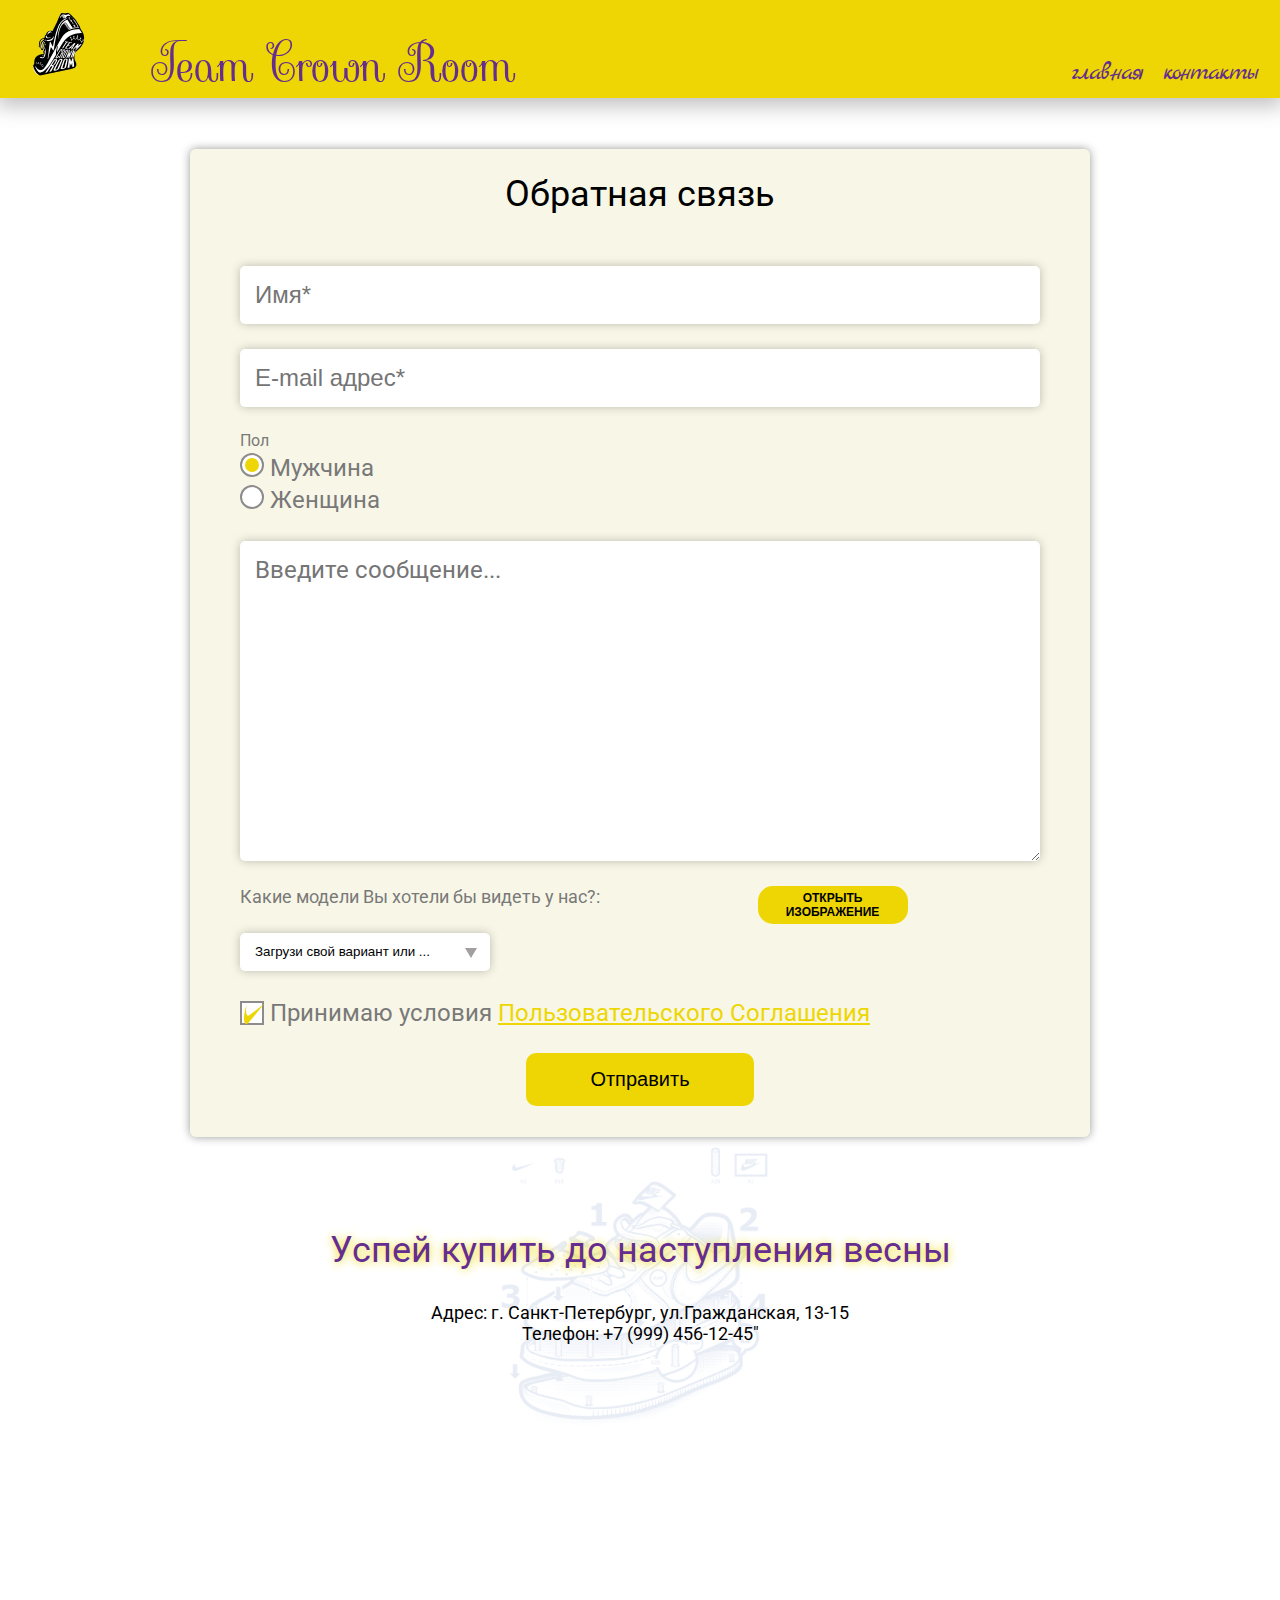
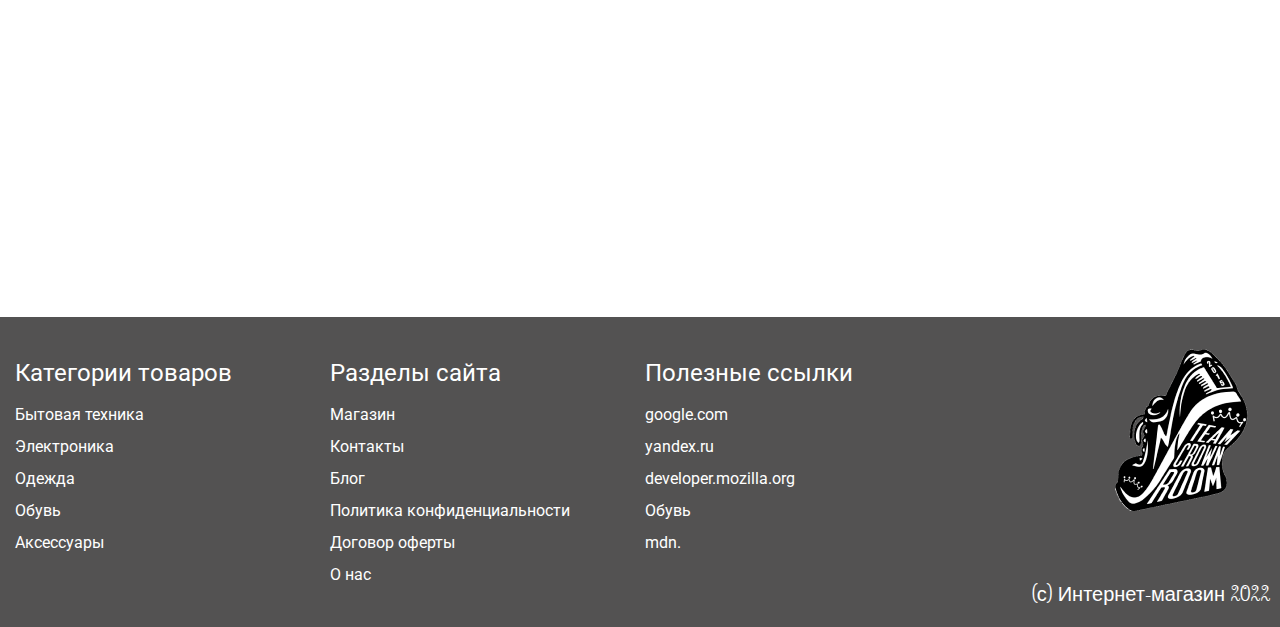
<file: feedback.html>
<!DOCTYPE html>
<html lang="ru">

<head>
    <meta charset="UTF-8">
    <meta http-equiv="X-UA-Compatible" content="IE=edge">
    <meta name="viewport" content="width=device-width, initial-scale=1.0">
    <title>feedback</title>
    <link rel="stylesheet" href="css/style.css">
    <script defer src="https://cdnjs.cloudflare.com/ajax/libs/jquery/3.6.0/jquery.min.js"></script>
    <script defer src="js/app.js"></script>
</head>

<body>
    <div class="wrapper">
        <header class="header__container">
            <div class="header__main">
                <a href="index.html"><img src="img/logo.png" alt="Лого" class="header__logo"></a>
                <h1 class="header__title">Team Crown Room</h1>
            </div>
            <nav class="header__nav" id="menu">
                <ul class="hvigation__title">
                    <li><a href="index.html" class="navigation__link">главная</a></li>
                    <li><a data-goto=".page__section_1" href="#" class="navigation__link">контакты</a></li>
                </ul>
            </nav>
            <div class="burger__content">
                <div class="burger__menu">
                    <span></span>
                </div>
            </div>
        </header>
        <section class="form__container">
            <form class="form__box" action="#">
                <h2 class="feedback">Обратная связь</h2>
                <div class="notValidateName">
                    <input aria-label="name" class="form__input js__input" id="input-1" name="name" type="text" placeholder="Имя*">
                </div>
                <div class="notValidateEmail">
                    <input aria-label="email" class="form__input js__input js__input-email" id="input-2" name="email" type="email" placeholder="E-mail адрес*">
                </div>
                <div class="form__sex">
                    <h4 class="sex-title">Пол</h4>
                    <div class="sex-box">
                        <input type="radio" class="radio__input" id="input-3" name="sex" checked>
                        <label class="radio__label" for="input-3">Мужчина</label>
                    </div>
                    <div class="sex-box">
                        <input type="radio" class="radio__input" id="input-4" name="sex">
                        <label class="radio__label" for="input-4">Женщина</label>
                    </div>
                </div>
                <textarea aria-label="textarea" type="text" class="sex-textarea" id="input-5" name="textarea" placeholder="Введите сообщение..."></textarea>
                <div class="form__content">
                    <div class="form__left">
                        <h3 class="form__title">Какие модели Вы хотели бы видеть у нас?:</h3>
                        <div class="select__wrapper">
                            <select class="sex-where" name="where">
                                <option value="download">Загрузи свой вариант или ...</option>
                                <option value="run">Беговые кроссовки</option>
                                <option value="basketball">Баскетбольные кроссовки</option>
                                <option value="fotball">Футбольные кроссовки</option>
                                <option value="everyday">Повседневные кроссовки</option>
                                <option value="fitnes">Кроссовки для фитнеса</option>
                            </select>
                        </div>
                        <div class="select__wrapper-mod">
                            <button class="dropdown__button" type="button">Загрузи свой вариант или ...</button>
                            <div class="dropdown__list">
                                <div class="dropdown__list-item" tabindex="0" data-value="download">Загрузи свой вариант или ...</div>
                                <div class="dropdown__list-item" tabindex="0" data-value="run">Беговые кроссовки</div>
                                <div class="dropdown__list-item" tabindex="0" data-value="basketball">Баскетбольные кроссовки</div>
                                <div class="dropdown__list-item" tabindex="0" data-value="fotball">Футбольные кроссовки</div>
                                <div class="dropdown__list-item" tabindex="0" data-value="everyday">Повседневные кроссовки</div>
                                <div class="dropdown__list-item" tabindex="0" data-value="fitnes">Кроссовки для фитнеса</div>
                            </div>
                        </div>
                    </div>
                    <div class="form__right">
                        <input type="file" id="file">                        
                    </div>
                </div>
                <div class="sex-agreement">
                    <input type="checkbox" class="sex-checkbox js__input-checkbox" id="input-7" name="checkbox" checked>
                    <label class="chekbox__label" for="input-7">Принимаю условия <span><a href="#">Пользовательского Соглашения</a></span></label>
                </div>
                <div class="form__btn-submint">
                    <button type="submit" class="btn-submint">Отправить</button>
                </div>
            </form>
        </section>
        <section class="section__map  page__section_1">
            <div class="section__content">
                <div class="section__box">
                    <h4 class="map__title">Успей купить до наступления весны</h4>
                    <p class="map__text">Адрес: г. Санкт-Петербург, ул.Гражданская, 13-15</p>
                    <p class="map__text">Телефон: <a href="tel:+7 (999) 456-12-45">+7 (999) 456-12-45"</a></p>
                </div>
            </div>
            <div class="map__content">
                <iframe src="https://www.google.com/maps/embed?pb=!1m18!1m12!1m3!1d6921.558110344024!2d30.31146699199573!3d59.92865381923759!2m3!1f0!2f0!3f0!3m2!1i1024!2i768!4f13.1!3m3!1m2!1s0x46963102577fe953%3A0x896bffbfacdacaa5!2z0JHQtdGA0YLQs9C-0LvRjNC0INGG0LXQvdGC0YA!5e0!3m2!1sru!2sru!4v1647334333516!5m2!1sru!2sru" width="600" height="450" style="border:0;" allowfullscreen="" loading="lazy"></iframe>
            </div>
        </section>
        <footer class="footer__container">
            <div class="footer__box">
                <h3 class="footer__box-title title-box">Категории товаров</h3>
                <ul class="footer__box-list">
                    <li><a href="#" class="footer__box-link">Бытовая техника</a></li>
                    <li><a href="#" class="footer__box-link">Электроника</a></li>
                    <li><a href="#" class="footer__box-link">Одежда</a></li>
                    <li><a href="#" class="footer__box-link">Обувь</a></li>
                    <li><a href="#" class="footer__box-link">Аксессуары</a></li>
                </ul>
            </div>
            <div class="footer__box footer__box_auto">
                <h3 class="footer__box-title title-box">Разделы сайта</h3>
                <ul class="footer__box-list">
                    <li><a href="#" class="footer__box-link">Магазин</a></li>
                    <li><a href="#" class="footer__box-link">Контакты</a></li>
                    <li><a href="#" class="footer__box-link">Блог</a></li>
                    <li><a href="#" class="footer__box-link">Политика конфиденциальности</a></li>
                    <li><a href="#" class="footer__box-link">Договор оферты</a></li>
                    <li><a href="#" class="footer__box-link">О нас</a></li>
                </ul>
            </div>
            <div class="footer__box">
                <h3 class="footer__box-title title-box">Полезные ссылки</h3>
                <ul class="footer__box-list">
                    <li><a href="#" class="footer__box-link">google.com</a></li>
                    <li><a href="#" class="footer__box-link">yandex.ru</a></li>
                    <li><a href="#" class="footer__box-link">developer.mozilla.org</a></li>
                    <li><a href="#" class="footer__box-link">Обувь</a></li>
                    <li><a href="#" class="footer__box-link">mdn.</a></li>
                </ul>
            </div>
            <div class="footer__box_info">
                <a href="#"><img src="img/logo_footer.png" alt="Лого" class="header__logo footer__logo"></a>
                <div class="footer__box-copyright">(с) Интернет-магазин 2022</div>
            </div>
        </footer>
    </div>
</body>

</html>
</file>
<file: css/style.css>
@import url(https://fonts.googleapis.com/css?family=Roboto:regular);
@import url(https://fonts.googleapis.com/css?family=Poppins:300,regular,600,800);
@import url(https://fonts.googleapis.com/css?family=Sevillana:regular);
@import url(https://fonts.googleapis.com/css?family=Marck+Script:regular);
@import url(https://fonts.googleapis.com/css?family=Titan+One:regular);
@import 'form.css';

ul, li {list-style: none; padding: 0;}
* {padding: 0; margin: 0; border: 0; box-sizing: border-box;}
HTML, body {height: 100%;}
a {text-decoration: none;}
h1, h2, h3, h4, h5, h6 {font-weight: inherit;font-size: inherit;}

body {
    font-family: Roboto;
    font-style: normal;
    font-weight: normal;
    font-size: 28px;
    line-height: 1.17;
    color: #fff;
    background-color: #fff;
}

body._lock {
    overflow: hidden;
}

[class*="__container"] {
    max-width: 1440px;
    margin: 0 auto;
}

.wrapper {
    max-width: 1440px;
    margin: 0 auto;
}

.header__main {
    display: grid;
    grid-template-columns: 120px 560px auto;
    align-items: center;
}

.header__container {
    background-color: #EDD603;
    height: 98px;
    display: flex;
    align-items: center;
    justify-content: flex-start;
    box-shadow: 0px 4px 20px 4px rgba(0, 0, 0, 0.25);
    z-index: 105;
}

.header__logo {
    padding-left: 23px;
}

.header__title {
    font-family: Sevillana, sans-serif;
    font-size: 72px;
    font-weight: 400;
    color: #652D90;
    padding-left: 30px;
    line-height: 98px;
}


.header__nav {
    flex: 1 1 auto;
    padding-right: 23px;
    height: 98px;
    display: flex;
    justify-content: flex-end;
    align-items: flex-end;
}

.hvigation__title {
    display: flex;
    padding-bottom: 10px;
}

.navigation__link {
    font-family: 'Marck Script', sans-serif;
    color: #652D90;
    margin-left: 10px;
    font-weight: normal;
    font-size: 30px;
    letter-spacing: -0.065em;
    position: relative;
    display: block;
    cursor: pointer;
}

.navigation__link::before, 
.navigation__link::after {
    content: '';
    position: absolute;
    width: 0%;
    height: 2px;
    bottom: 0;
    background: #D91C5C;
}

.navigation__link::before {
    left: -2.5px;
}

.navigation__link::after {
    right: 2.5px;
    background: #D91C5C;
    transition: width .8s cubic-bezier(.22, .61, .36, 1);
}

.navigation__link:hover::before {
    background: #D91C5C;
    width: 100%;
    transition: width .5s cubic-bezier(.22, .61, .36, 1);
}

.navigation__link:hover::after {
    background: transparent;
    width: 100%;
    transition: 0s;
}

.burger__menu, .burger__content {
    display: none;
}

.header-body__left {
    display: flex;
    flex-direction: column;
    align-items: center;
    justify-content: center;
}

.header-body__title {
    font-family: 'Titan One', sans-serif;
    font-size: 72px;
    width: 450px;
    text-align: center;
    background: linear-gradient(244.88deg, #EDD603 13.86%, #FFFFFF 49.04%, #EDD603 79.38%);
    -webkit-background-clip: text;
    -webkit-text-fill-color: transparent;
    background-clip: text;
    position: relative;
}

.header-body__title::after {
    content: '';
    position: absolute;
    bottom: -109px;
    right: 48px;
    width: 355px;
    height: 72px;
    background: #000000;
    filter: blur(15px);
}

.header-body__left a {
    position: relative;
    display: inline-block;
    padding: 15px 10px;
    margin: 40px 0;
    color: #EDD603;
    text-decoration: none;
    text-transform: uppercase;
    transition: 0.5s;
    letter-spacing: 4px;
    overflow: hidden;
    font-family: 'Raleway', sans-serif;
    font-weight: bold;
}

.header-body__left a:hover{
    background: #EDD603;
    color: #652d90;
    box-shadow: 0 0 5px #EDD603, 0 0 25px #EDD603, 0 0 50px #EDD603, 0 0 200px #EDD603;
    -webkit-box-reflect:below 1px linear-gradient(transparent, #0005);
}

.header-body__left a span{
    position: absolute;
    display: block;
}
.header-body__left a span:nth-child(1) {
    top: 0;
    left: 0;
    width: 100%;
    height: 2px;
    background: linear-gradient(90deg,transparent,#EDD603);
    animation: animate1 1s linear infinite;
}
@keyframes animate1{
    0%{
        left: -100%;
    }
    50%,100%{
        left: 100%;
    }
}
.header-body__left a span:nth-child(2){
    top: -100%;
    right: 0;
    width: 2px;
    height: 100%;
    background: linear-gradient(180deg,transparent,#EDD603);
    animation: animate2 1s linear infinite;
    animation-delay: 0.25s;
}
@keyframes animate2{
    0%{
        top: -100%;
    }
    50%,100%{
        top: 100%;
    }
}

.header-body__left a span:nth-child(3){
    bottom: 0;
    right: 0;
    width: 100%;
    height: 2px;
    background: linear-gradient(270deg,transparent,#EDD603);
    animation: animate3 1s linear infinite;
    animation-delay: 0.50s;
}
@keyframes animate3{
    0%{
        right: -100%;
    }
    50%,100%{
        right: 100%;
    }
}

.header-body__left a span:nth-child(4){
    bottom: -100%;
    left: 0;
    width: 2px;
    height: 100%;
    background: linear-gradient(360deg,transparent,#EDD603);
    animation: animate4 1s linear infinite;
    animation-delay: 0.75s;
}
@keyframes animate4{
    0%{
        bottom: -100%;
    }
    50%,100%{
        bottom: 100%;
    }
}

/* ========== popup ================ */

.pop_up {
    width: 100%;
    height: 100%;
    position: fixed;
    left: 0;
    top: 0;
    background-color: transparent;
    z-index: 9999;
    transition: all .5s ease;
    pointer-events: none;
}

.openPopUp {
    pointer-events: all;
    background-color: rgba(0, 0, 0, 0.8);
}

.pop_up-container {
    display: flex;
    width: 100%;
    height: 100%;
}
.pop_up-body {
    margin: auto;
    width: 500px;
    background-color: #fff;
    border-radius: 10px;
    text-align: center;
    padding: 0px 15px 10px 15px;
    position: relative;
    transform: scale(0);
    transition: all .5s ease;
}

.ToScale {
    transform: scale(1);
}

.pop_up-close {
    position: absolute;
    top: 15px;
    right: 15px;
    font-size: 21px;
    color: #000;
    cursor: pointer;
}

#svg__example path:nth-child(1),
              path:nth-child(2), 
              path:nth-child(3), 
              path:nth-child(4),
              path:nth-child(5),
              path:nth-child(6),
              path:nth-child(7) {
    animation: anim1 3s linear infinite both;
}

@keyframes anim1 {
    0% {
        transform: rotate(0deg);
    }
    25% {
        transform: rotate(3deg);
    }
    50% {
        transform: rotate(0deg);
    }
    75% {
        transform: rotate(-3deg);
    }
    100% {
        transform: rotate(0deg);
    }
    
}
/* ========== slider ================ */
.header-body__right {
    position: relative;
}

.header-slider__container {
    display: grid;
    grid-template-columns: 50% 50%;
    align-items: center;
    min-width: 0;
    background-image: url(../img/Slider_img/bg_slider.jpg);
    background-repeat: no-repeat;
    background-size: cover;
}

.header-body__right {
    padding-top: 60px;
    padding-bottom: 48px;
}

.header-slider {
    width: 500px;
    height: 500px;
    box-shadow: 0px 0px 20px 10px rgba(101, 45, 144, .5);
    border-radius: 50%;
}

.header-slider__image {
    text-align: center;
}

.header-slider__image img{
    max-width: 100%;
}

.swiper-pagination-bullet {
    width: 15px;
    height: 15px;
    background-color: #EDD603;
}

/* ================== cart section ===================== */

.cardsProduct__container {
    display: grid;
    grid-template-columns: repeat(auto-fill, 300px);
    gap: 30px 30px;
    justify-content: center;
    padding-top: 70px;
    padding-bottom: 70px;
    position: relative;
}

.card__nav {
    font-family: Poppins, sans-serif;
    font-size: 14px;
    color: #000;
    position: absolute;
    top: 10px;
    right: 0;
    display: flex;
    align-items: center;
    justify-content: space-evenly;
    width: 150px;
    background: #EDD603;
    box-shadow: 0px 4px 20px 4px rgba(0, 0, 0, 0.25);
    padding: 13px 15px;
    border-radius: 5px;
    cursor: pointer;
}

.icon i {
    font-size: 18px;
}

.icon span {
    font-weight: 500;
}

.item-count {
    width: 23px;
    height: 23px;
    border-radius: 50%;
    background-color: #652d90;
    color: #fff;
    font-size: 15px;
    line-height: 23px;
    text-align: center;
}

.cardsProduct__card {
    font-family: Poppins, sans-serif;
    position: relative;
    width: 100%;
    height: 315px;
    border-radius: 10px;
    background-color: #fff;
    overflow: hidden;
    box-shadow: 0px 4px 20px rgba(0, 0, 0, 0.8);
}

.cardsProduct__card:hover .cardsProduct__card-content {
    bottom: 0px;
}

.cardsProduct__card:hover .cardsProduct__card-img {
    transform: scale(1.1);
}

.cardsProduct__card-img {
    width: 100%;
    height: 100%;
    object-fit: cover;
    border-radius: 10px;
    transition: all .3s ease-in-out 0s;
}

.cardsProduct__card-content {
    padding: 10px 20px 22px 20px;
    background-color: #fff;
    border-radius: 0 0 10px 10px;
    position: absolute;
    width: 100%;
    bottom: -50%;
    box-shadow: 0px 4px 20px rgba(0, 0, 0, 0.8);
    transition: all .3s ease-in-out 0s;
}

.cardsProduct__card-row,
.cardsProduct__card-button {
    display: flex;
    justify-content: space-between;
}

.cardsProduct__card-details span {
    font-family: Poppins, sans-serif;
    font-size: 16px;
    font-weight: 600;
    color: #000;
    display: block;
    margin-bottom: 10px;
}

.cardsProduct__card-details p {
    color: #333;
    font-size: 14px;
    font-weight: 400;
}

.cardsProduct__card-price {
    color: #652D90;
    font-size: 16px;
    font-weight: 600;
}

.cardsProduct__card-button {
    margin-top: 20px;
}

.cardsProduct__card-button button {
    width: 100%;
    padding: 10px 0;
    border: 2px solid #652D90;
    border-radius: 3px;
    font-size: 12px;
    font-weight: 500;
    cursor: pointer;
    outline: none;
    text-transform: uppercase;
    transition: all .3s ease-in-out;
}

.cardsProduct__card-button button:first-child {
    margin-right: 10px;
    color: #652D90;
    background: #fff;
}

.cardsProduct__card-button button:first-child:hover {
    color: #fff;
    background: #652D90;
}

.cardsProduct__card-button button:last-child {
    margin-left: 10px;
    color: #fff;
    background: #652D90;
}

.cardsProduct__card-button button:last-child:hover {
    background: #9f6ec5;
    border-color: #9f6ec5;
}

/* ==================Section from API================== */

.feedback__box {
    display: flex;
    align-items: center;
    justify-content: center;
    flex-direction: column;
}

.feedback-title {
    font-family: Sevillana, sans-serif;
    font-size: 72px;
    font-weight: 400;
    color: #652D90;
}

.feedback__card {
    width: 100%;
    display: grid;
    grid-template-columns: 1fr 1fr 1fr 1fr 1fr 1fr;
    grid-template-rows: 1fr 1fr;
    justify-items: center;
    gap: 10px;
}

.feedback__card-content {
    padding: 10px;
    box-shadow: 0px 0px 10px rgba(0, 0, 0, 0.5);
    display: flex;
    align-items: center;
    justify-content: center;
    flex-direction: column;
}

.feedback__card-name {
    color: #652D90;
    text-align: center;
    font-size: 18px;
}

.feedback__card-email {
    color: #000;
    font-size: 10px;
    text-align: center;
}

.feedback__card-img {
    width: 128px;
    height: 128px;
}

.member-photo {
    width: 128px;
    height: 128px;
    object-fit: cover;
    
}
/* ==================Section Map================== */
.section__map {
    display: grid;
    grid-template-columns: 50% 50%;
    align-items: center;
    padding-bottom: 30px;
}

.section__content {
    height: 500px;
    position: relative;
    display: grid;
    grid-template-columns: 100%;
    justify-content: center;
    align-items: center;
}

.section__content::after {
    content: '';
    background-image: url(../img/bg_map.png);
    background-repeat: no-repeat;
    background-size: contain;
    background-position-x: center;
    opacity: .1;
    position: absolute;
    top: 0;
    left: 0;
    bottom: 0;
    right: 0;
    z-index: -1;
}

.map__content {
    display: grid;
    grid-template-columns: 100%;
    justify-items: center;
}

.section__box {
    display: flex;
    flex-direction: column;
    align-items: center;
}

.map__title {
    color: #652D90;
    font-size: 36px;
    text-shadow: 0px 1px 10px #EDD603;
    padding-bottom: 30px;
}

.map__text {
    color: #000;
    font-size: 18px;
}

.map__text a {
    color: #000;
    font-size: 18px;
}

.map__text a:hover {
    text-shadow: 0px 1px 10px #ed0303;
}

.footer__container {
    display: grid;
    grid-template-columns: repeat(4, 25%);
    align-items: center;
    padding-top: 25px;
    padding-right: 10px;
    background-color: #535252;
}

.footer__box {
    padding-left: 20px;
    height: 250px;
    white-space: nowrap;
}

.title-box {
    font-size: 24px;
    color: #FFFFFF;
}

.footer__box-list {
    padding-top: 20px;
}

.footer__box-link {
    font-size: 18px;
    line-height: 1.16;
    color: #FFFFFF;
    transition: all .3s ease 0s;
}

.footer__box-link:hover {
    color: #EDD603;
}

.footer__box_info {
    display: grid;
    grid-template-columns: 100%;
    height: 100%;
    justify-items: end;
    padding-bottom: 25px;
    white-space: nowrap;
}

.footer__logo {
    padding-bottom: 48px;
}

.footer__box-copyright {
    font-family: Sevillana, sans-serif;
    font-size: 24px;
    color: #fff;
}

/* ===========media screen=============== */

@media screen and (max-width: 1439px) {
    .header__title {
        font-size: 50px;
    }
    .navigation__link {
        margin-left: 20px;
        font-size: 26px;
    }

    .map__content {
        width: 60%;
    }

    .map__title {
        text-align: center;
    }

    .section__content {
        width: 100%;
        height: 300px;
    }

    .section__map {
        grid-template-columns: 100%;
        justify-items: center;
        padding-bottom: 30px;
    }

    .footer__container {
        padding-left: 10px;
        padding-right: 10px;
        justify-content: space-between;
    }

    .footer__box {
        padding-left: 5px;
    }

    .footer__box-list li {
        line-height: 0;
        padding-bottom: 16px;
    }

    .footer__box-link {
        font-size: 16px;
        line-height: 1;
    }

    .footer__box_info {
        
    }

    .footer__box-copyright {
        font-size: 20px;
    }
}


@media screen and (max-width: 1000px) {
    .header__title {
        font-size: 40px;
    }

    .header__main {
        display: flex;
        align-items: center;
        width: 100%;
    }

    .header__container {
        position: relative;
    }

    .header__nav {
        position: fixed;
        justify-content: center;
        align-items: flex-start;
        top: 0;
        left: -100%;
        width: 100%;
        height: 100%;
        background-color: rgba(255, 255, 255, 0.95);
        padding: 130px 30px 30px 30px;
        transition: left .3s ease 0s;
        overflow: auto;
    }

    .header__nav._active {
        left: 0;
    }

    .header__nav::before {
        content: '';
        width: 100%;
        height: 98px;
        background-color: #EDD603;
        box-shadow: 0px 4px 20px 4px rgba(0, 0, 0, 0.25);
        position: absolute;
        top: 0;
        left: 0;
        z-index: 105;
    }

    .hvigation__title {
        padding-bottom: 0px;
        flex-direction: column;
        justify-content: flex-start;
        align-items: center;
    }

    .navigation__link {
        margin-left: 10px;
        font-weight: bold;
        font-size: 40px;
        color: #000;

    }

    .burger__content {
        display: flex;
        flex: 1 1 auto;
        align-items: center;
        justify-content: flex-end;
        height: 100%;
        z-index: 105;
    }

    .burger__menu {
        display: block;
        position: relative;
        width: 30px;
        height: 18px;
        margin-right: 50px;
        cursor: pointer;
        z-index: 110;
    }

    .burger__menu span,
    .burger__menu::before,
    .burger__menu::after {
        right: 0px;
        position: absolute;
        height: 15%;
        width: 100%;
        transition: all .3s ease 0s;
        background-color: #D91C5C;
        
    }

    .burger__menu::before,
    .burger__menu::after {
        content: '';
    }

    .burger__menu::before {
        top: 0;
    }

    .burger__menu::after {
        bottom: 0;
    }

    .burger__menu span {
        top: 50%;
        transform: scale(1) translateY(-50%);
    }

    .burger__menu._active span {
        transform: scale(0) translateY(-50%);
    }

    .burger__menu._active::before {
        top: 50%;
        transform: rotate(-45deg) translate(0, -50%);
    }

    .burger__menu._active::after {
        bottom: 50%;
        transform: rotate(45deg) translate(0, 50%);
    }

    .header-slider__container {
        grid-template-columns: 100%;
        align-items: center;
    }

    /* .header-body__left {
        order: 2;
    }

    .header-body__right {
        order: 1;
    } */

    .section__map {
        flex-direction: column;
        align-items: center;
    }

    .section__content {
        width: 100%;
    }

    .map__content {
        width: 100%;
        display: flex;
        align-items: center;
        justify-content: center;
    }

    .title-box {
        font-size: 18px;
    }

    .footer__box-link {
        font-size: 14px;
    }

    .footer__logo {
        padding-bottom: 20px;
    }

    .footer__box-copyright {
        font-size: 16px;
    }

    .form__box {
        max-width: 700px;
    }

    .form__input {
        max-width: 600px;
    }

    .sex-textarea {
        max-width: 600px;
    }

    .chekbox__label {
        font-size: 20px;
    }

    .feedback__card {
        grid-template-columns: 1fr 1fr 1fr 1fr;
        grid-template-rows: 1fr 1fr 1fr;
    }
}


@media screen and (max-width: 825px) {
    .footer__box-copyright {
        font-size: 14px;
    }
}
    

@media screen and (max-width: 767px) and (min-width: 320px) {
    .header__container {
        height: 78px;
        padding: 19px 0 19px 16px;
    }

    .header__main {
        height: 78px;
    }

    .header__logo {
        height: 40px;
        padding: 0;
    }

    .header__title {
        font-size: 24px;
        padding-left: 10px;
    }

    .header__nav::before {
        height: 78px;
    }

    .header__nav._active::before {
        height: 78px;
    }

    .burger__menu {
        margin-right: 20px;
    }

    .header-body__title::after {
        bottom: -183px;
        right: 0px;
        width: 296px;
        height: 68px;
    }

    .header-slider {
        width: 320px;
        height: 320px;
    }

    .header-body__left {
        display: grid;
        grid-template-columns: 1fr;
        justify-items: center;
    }

    .header-body__left a {
        padding: 15px 10px;
        margin: 20px 0;
        font-size: 20px;
    }

    .header-body__title {
        margin-top: 100px;
        margin-bottom: 100px;
        font-size: 40px;
        width: 300px;
    }

    .cardsProduct__container {
        grid-template-columns: repeat(auto-fill, 300px);
        gap: 30px 30px;
    }

    .map__title {
        font-size: 30px;
    }

    .map__text {
        font-size: 12px;
    }

    .map__text a {
        font-size: 12px;
    }

    .footer__container {
        grid-template-columns: 100%;
        height: auto;
        padding-top: 24px;
        padding-left: 16px;
    }

    .footer__box:first-child {
        padding-top: 0;
    }

    .footer__box {
        width: 100%;
        height: 100%;
        padding-top: 40px;
    }

    .title-box {
        font-size: 18px;
    }

    .footer__box-list {
        padding-top: 16px;
    }

    .footer__box-list li {
        line-height: 1;
        padding-bottom: 0;
    }

    .footer__box_info {
        width: 100%;
        align-items: center;
        margin: 40px 0;
        padding: 0;
    }

    .footer__logo {
        width: 181px;
        height: 181px;
        padding: 0;
    }

    .footer__box-copyright {
        font-size: 18px;
    }

    .feedback {
        font-size: 30px;
    }

    .form__box {
        max-width: 90%;
        padding: 23px 10px 30px 10px;
    }

    .form__input {
        max-width: 100%;
        height: 45px;
        font-size: 16px;
    }

    .sex-textarea {
        max-width: 100%;
        font-size: 16px;
        height: 200px;
    }

    .preview {
        justify-content: center;
    }

    .form__title {
        text-align: center;
    }
    
    .form__content {
        flex-direction: column;
    }

    .form__left, .form__right {
        width: 100%;
    }

    .form__left {
        margin-bottom: 30px;
    }

    .select__wrapper-mod {
        display: none;
    }

    .select__wrapper {
        display: block;
        width: 250px;
        margin: 0 auto;
    }

    .chekbox__label {
        font-size: 8px;
        position: relative;
    }

    .sex-where {
        width: 250px;
    }
    
    .sex-agreement {
        display: flex;
        justify-content: center;
    }

    .feedback-title {
        font-size: 48px;
        padding-bottom: 20px;
    }

    .feedback__card {
        grid-template-columns: 1fr 1fr;
    }
}
</file>
